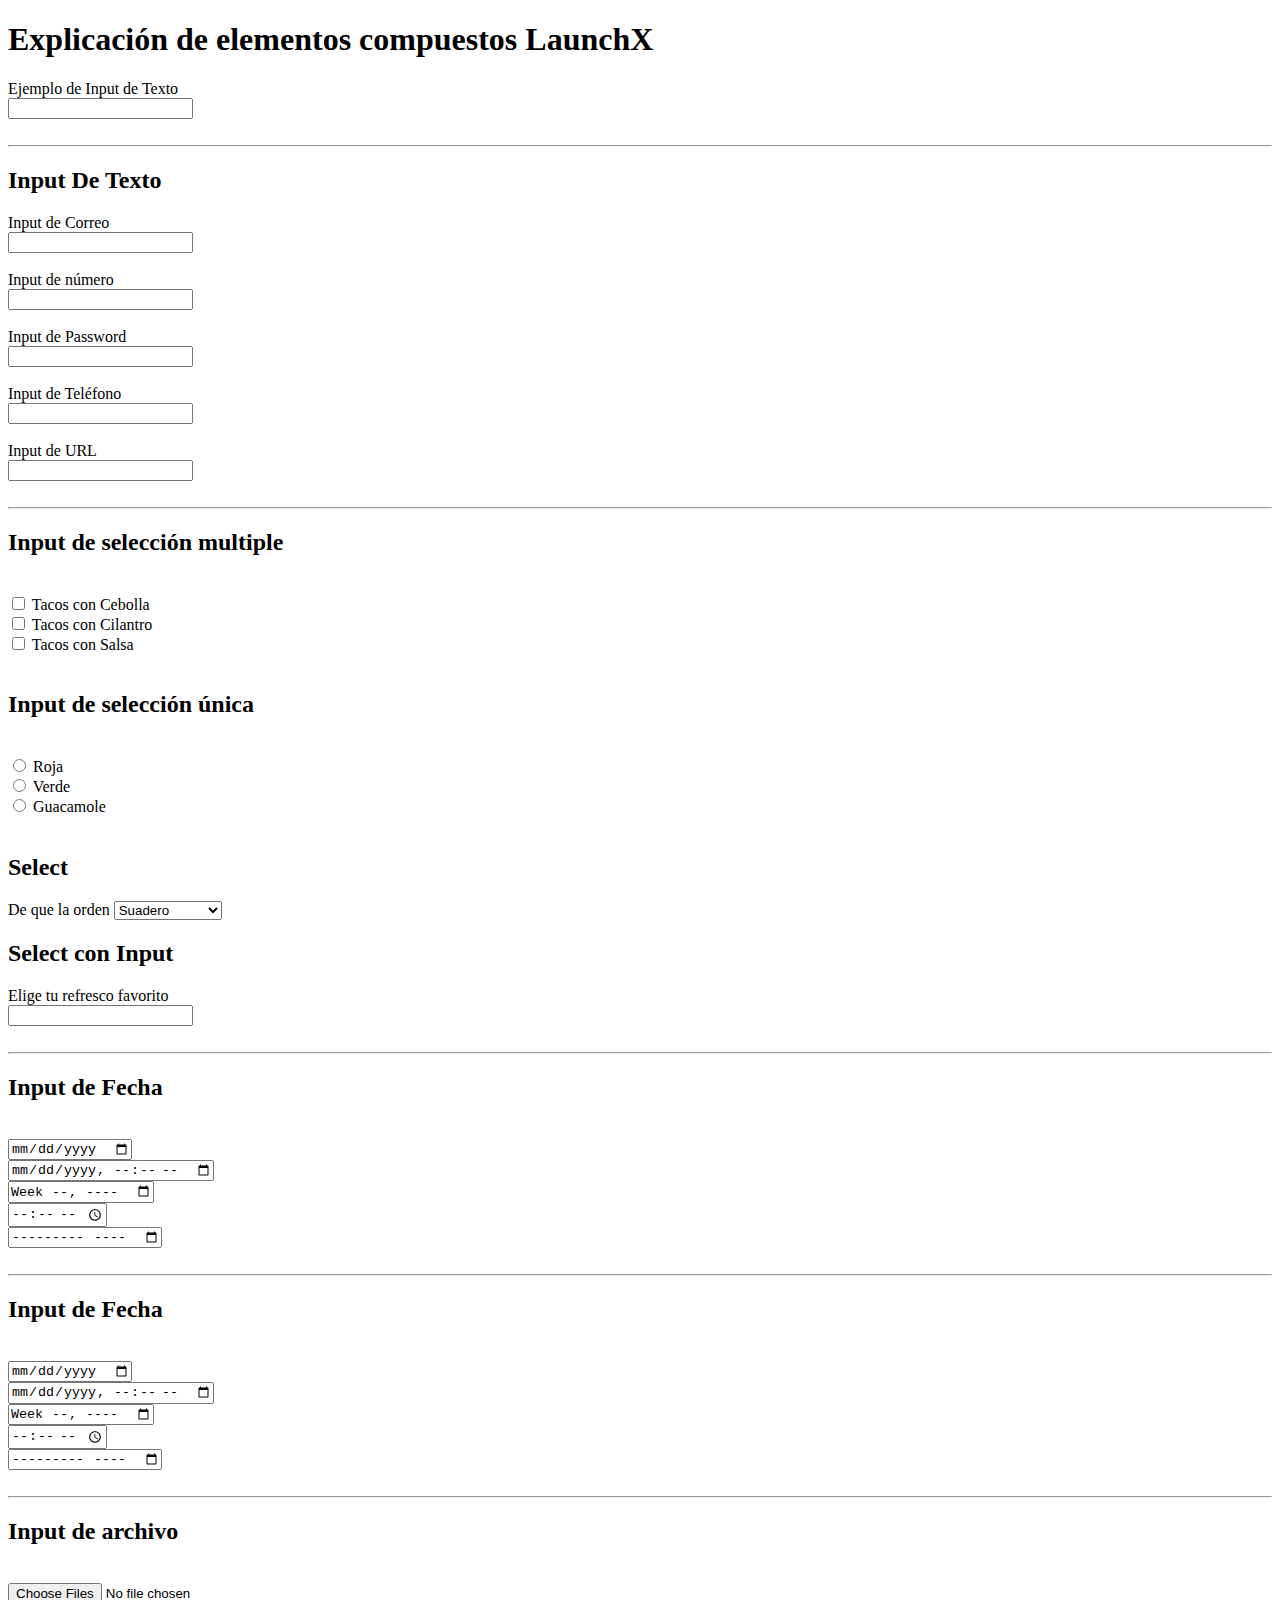
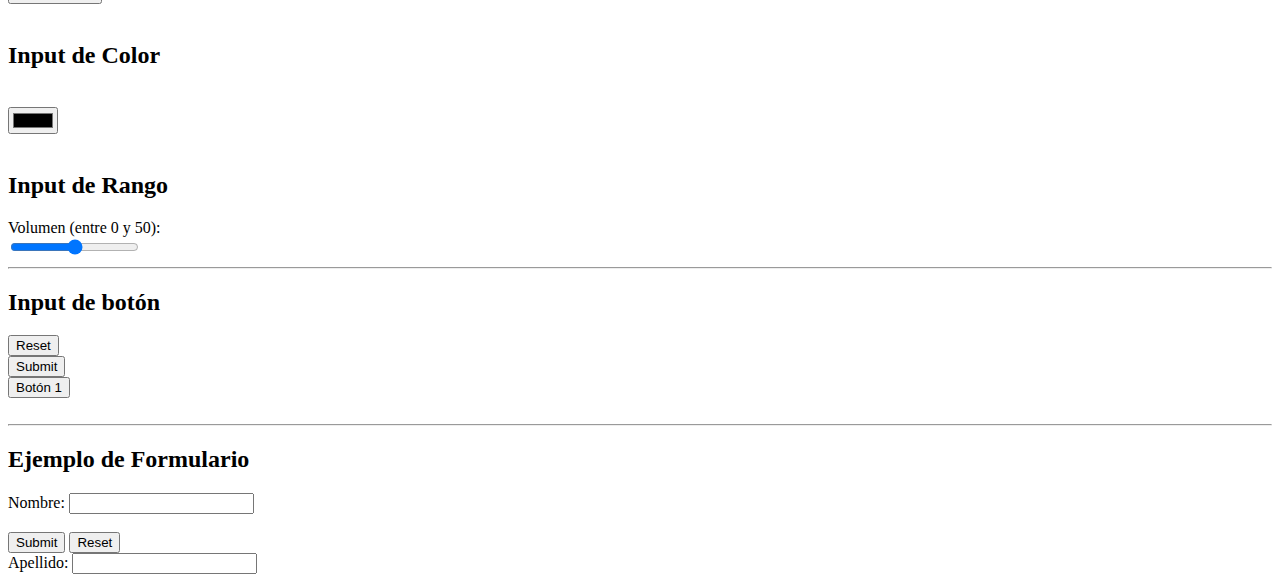
<file: FrontEnd-Mision-main/02 - HTML/programas/2.-elementosCompuestos.html>
<!DOCTYPE html>
<html lang="en">
<head>
    <meta charset="UTF-8">
    <meta http-equiv="X-UA-Compatible" content="IE=edge">
    <meta name="viewport" content="width=device-width, initial-scale=1.0">
    <title>Elementos compuestos</title>
</head>
<body>

    <h1>Explicación de elementos compuestos LaunchX</h1>

    <!-- Labels / Etiquetas -->
    <label for="Input1"> Ejemplo de Input de Texto</label>
    <br>
    <!-- Entradas / Inputs -->
    <input type="text" id="Input1" name="Input1">
    <br><br>

    <hr>
    <!-- Tipos de Inputs -->
    <h2>Input De Texto</h2>
    <label for="correo1">Input de Correo</label><br>
    <input type="email" id="correo1" name="correo1"><br><br>
    
    <label for="numero1">Input de número</label><br>
    <input type="number" id="numero1" name="numero1"><br><br>
    
    <label for="psw1">Input de Password</label><br>
    <input type="password" id="psw1" name="psw1"><br><br>
    
    <label for="tel1">Input de Teléfono</label><br>
    <input type="tel" id="tel1" name="tel1" maxlength="10"><br><br>
    
    <label for="url1">Input de URL</label><br>
    <input type="url" id="url1" name="url1"><br><br>

    <hr>

    <h2>Input de selección multiple</h2><br>
    <input type="checkbox" id="topping1" name="topping1" value="Cebolla">
    <label for="topping1">Tacos con Cebolla</label><br>
    <input type="checkbox" id="topping2" name="topping2" value="Cilantro">
    <label for="topping2">Tacos con Cilantro</label><br>
    <input type="checkbox" id="topping3" name="topping3" value="Salsa">
    <label for="topping3">Tacos con Salsa</label><br><br>
    
    <h2>Input de selección única</h2><br>
    <input type="radio" id="roja" name="salsas" value="Roja">
    <label for="roja">Roja</label><br>
    <input type="radio" id="verde" name="salsas" value="Verde">
    <label for="verde">Verde</label><br>
    <input type="radio" id="guacamole" name="salsas" value="Guacamole">
    <label for="guacamole">Guacamole</label><br><br>

    <h2>Select</h2>
    <label for="tacos">De que la orden</label>
    <select id="tacos" name="tacos">
        <option value="suadero">Suadero</option>
        <option value="pastor">Pastor</option>
        <option value="campechanos">Campechanos</option>
        <option value="tripa">Tripa</option>
    </select>
    
    <h2>Select con Input</h2>
    <label for="refresco">Elige tu refresco favorito</label><br>
    <input list="refresco">
    <datalist id="refresco">
        <option value="Coca-Cola">
        <option value="Manzana">
        <option value="Naranja">
        <option value="Mango">
        <option value="Guayaba">
    </datalist>
    <br><br>

    <hr>
    
    <h2>Input de Fecha</h2><br>
    <input type="date" id="fecha1" name="fecha1"><br>
    <input type="datetime-local" id="fecha2" name="fecha2"><br>
    <input type="week" id="fecha3" name="fecha3"><br>
    <input type="time" id="fecha4" name="fecha4"><br>
    <input type="month" id="fecha5" name="fecha5"><br><br>
    
    <hr>

    <h2>Input de Fecha</h2><br>
    <input type="date" id="fecha1" name="fecha1"><br>
    <input type="datetime-local" id="fecha2" name="fecha2"><br>
    <input type="week" id="fecha3" name="fecha3"><br>
    <input type="time" id="fecha4" name="fecha4"><br>
    <input type="month" id="fecha5" name="fecha5"><br><br>
    
    <hr>
    
    <h2>Input de archivo</h2><br>
    <input type="file" id="archivo1" name="archivo1" multiple><br><br>
    
    <h2>Input de Color</h2><br>
    <input type="color" id="color1" name="color1"><br><br>
    
    <h2>Input de Rango</h2>
    <label for="vol">Volumen (entre 0 y 50):</label><br>
    <input type="range" id="vol" name="vol" min="0" max="50"><br>
    
    <hr>
    
    <h2>Input de botón</h2>
    <input type="reset"><br>
    <input type="submit"><br>
    <input type="button" id="boton1" name="boton1" value="Botón 1" onclick="alert('Bienvenidos explorers');"><br><br>
    
    <hr>
    <!-- Formularios -->
    <h2>Ejemplo de Formulario</h2>
    <form action="/accion.js" id="form1" method="post">
        <label for="nombre">Nombre:</label>
        <input type="text" id="nombre" name="nombre"><br><br>
        <input type="submit" value="Submit">
        <input type="reset">
    </form>
    
    <label for="apellido">Apellido:</label>
    <input type="text" id="apellido" name="apellido" form="form1">
    
</body>
</html>
</file>
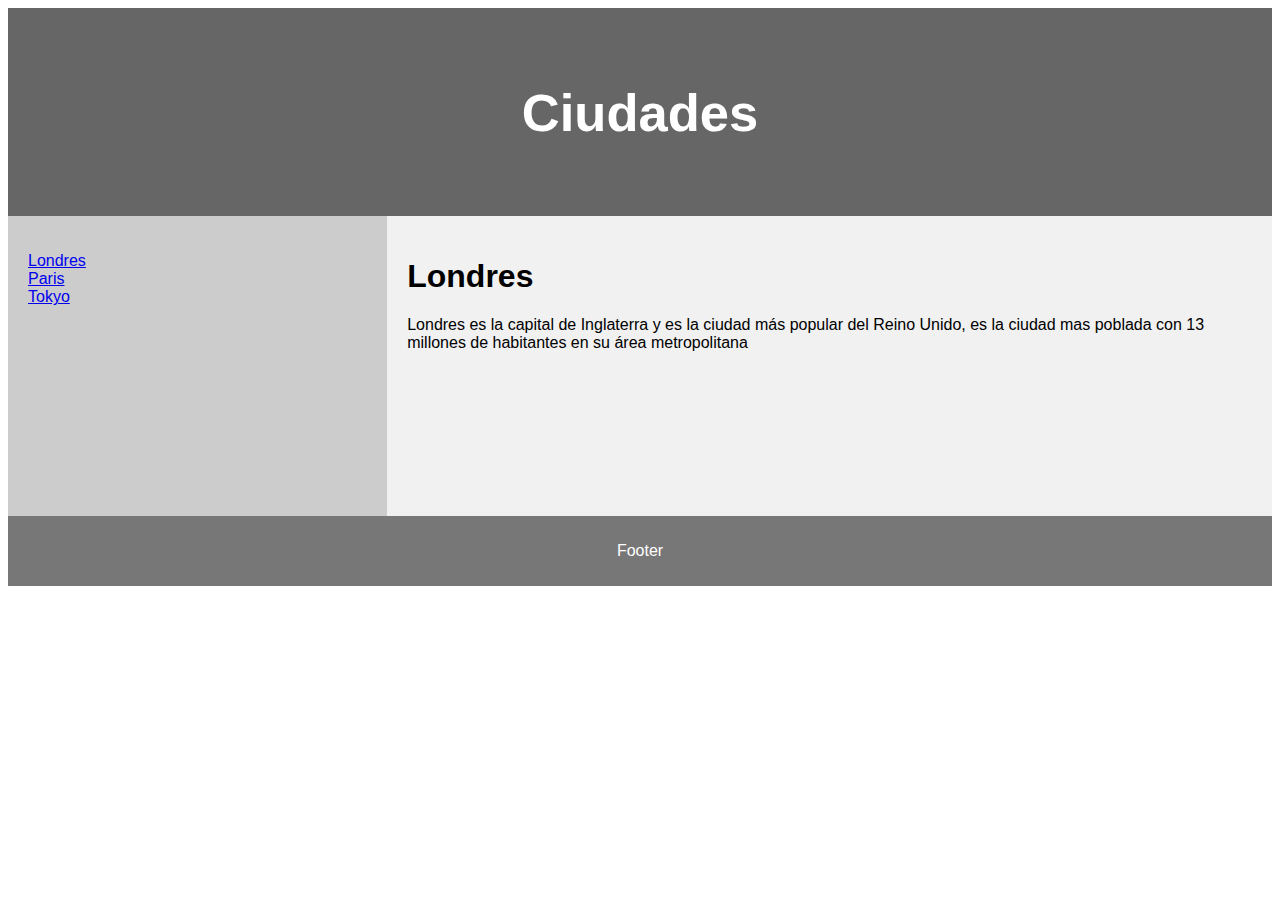
<file: FrontEnd-Mision-main/02 - HTML/programas/3.- layoutYRutas.html>
<!DOCTYPE html>
<html lang="en">
<head>
    <meta charset="UTF-8">
    <meta http-equiv="X-UA-Compatible" content="IE=edge">
    <meta name="viewport" content="width=device-width, initial-scale=1.0">
    <title>Layout y Rutas</title>
    <style>
        * {
            box-sizing: border-box;
        }

        body {
            font-family: Arial, Helvetica, sans-serif;
        }

        /* Estilo de header */
        header {
            background-color: #666;
            padding: 30px;
            text-align: center;
            font-size: 35px;
            color: white;
        }

        /* Crear 2 columnas con la misma posición en la fila */
        nav {
            float: left;
            width: 30%;
            height: 300px;
            /* only for demonstration, should be removed */
            background: #ccc;
            padding: 20px;
        }

        nav ul {
            list-style-type: none;
            padding: 0;
        }

        article {
            float: left;
            padding: 20px;
            width: 70%;
            background-color: #f1f1f1;
            height: 300px;
        }

        /* Clear floats after the columns */
        section::after {
            content: "";
            display: table;
            clear: both;
        }

        /* Estilo de footer */
        footer {
            background-color: #777;
            padding: 10px;
            text-align: center;
            color: white;
        }

        /* Responsive layout */
        @media (max-width: 600px) {

            nav,
            article {
                width: 100%;
                height: auto;
            }
        }
    </style>
</head>

<body>

    <header>
        <h2>Ciudades</h2>
    </header>

    <section>
        <nav>
            <ul>
                <li><a href="#">Londres</a></li>
                <li><a href="#">Paris</a></li>
                <li><a href="#">Tokyo</a></li>
            </ul>
        </nav>

        <article>
            <h1>Londres</h1>
            <p>Londres es la capital de Inglaterra y es la ciudad más popular del Reino Unido, es la ciudad mas poblada con 13 millones de habitantes en su área metropolitana</p>
        </article>
    </section>

    <footer>
        <p>Footer</p>
    </footer>

</body>

</html>
</file>
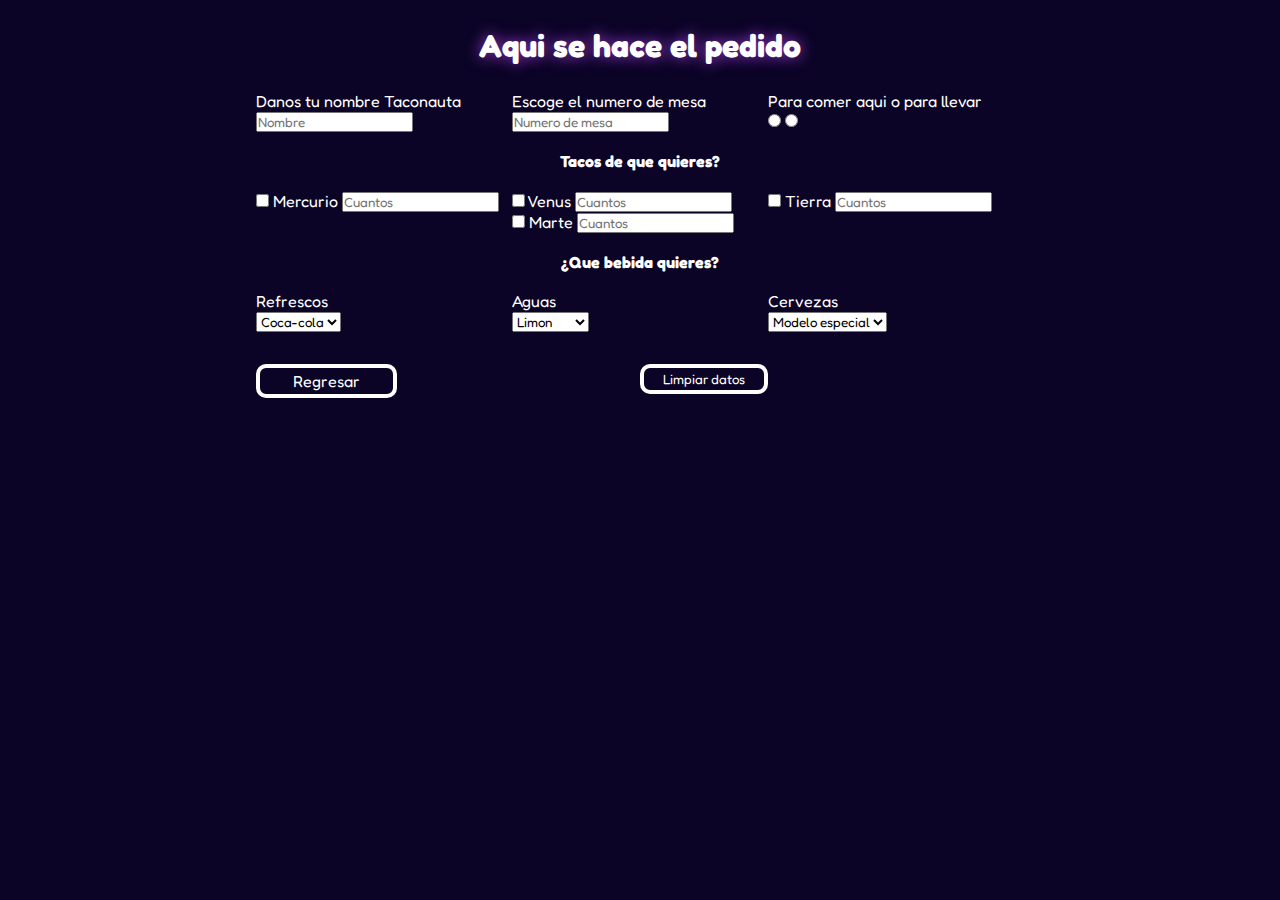
<file: FrontEnd-Mision-main/01 - INTRO/practicas/ProyectoTaco/pedido.html>
<!DOCTYPE html>
<html lang="en">

<head>
    <meta charset="UTF-8">
    <meta http-equiv="X-UA-Compatible" content="IE=edge">
    <meta name="viewport" content="width=device-width, initial-scale=1.0">
    <title>Pedidos</title>
    <link rel="stylesheet   " href="assets/css/pedido.css">
    <link rel="preconnect" href="https://fonts.googleapis.com">
    <link rel="preconnect" href="https://fonts.gstatic.com" crossorigin>
    <link href="https://fonts.googleapis.com/css2?family=Fredoka:wght@300;400;700&display=swap" rel="stylesheet">
</head>

<body>
    
    <div class="container-form">
        <br><br>
        <div class="text1">
            <h1>Aqui se hace el pedido</h1>
        </div>
        <br><br>
        <form action="pedido.js" class="datosTacos">
            <div class="contentInp">
                <label for="nombre">Danos tu nombre Taconauta</label><br>
                <input type="text" id="nombre" name="nombre" placeholder="Nombre">
            </div>
            <div class="contentInp">
                <label for="mesa">Escoge el numero de mesa</label><br>
                <input type="number" name="mesa" id="mesa" placeholder="Numero de mesa">
            </div>
            <div class="contentInp">
                <label for="aquillevar">Para comer aqui o para llevar</label><br>
                <input type="radio" name="aquillevar" id="aqui" value="Aqui">
                <input type="radio" name="aquillevar" id="llevar" value="Llevar">
            </div>
            <div class="contentText">
                <p><h4>Tacos de que quieres?</h4></p>
            </div>
            <div class="contentInp">
                <input type="checkbox" name="mercurio" id="mercurio" value="mercurio">
                <label for="mercurio">Mercurio</label>
                <input type="number" id="numMercurio" placeholder="Cuantos">
            </div>
            <div class="contentInp">
                <input type="checkbox" name="venus" id="venus" value="mercurio">
                <label for="venus">Venus</label>
                <input type="number" id="numvenus" placeholder="Cuantos">
            </div>
            <div class="contentInp">
                <input type="checkbox" name="tierra" id="tierra" value="mercurio">
                <label for="tierra">Tierra</label>
                <input type="number" id="numtierra" placeholder="Cuantos">
            </div>
            <div class="contentInp">
                <input type="checkbox" name="marte" id="marte" value="mercurio">
                <label for="mercumarterio">Marte</label>
                <input type="number" id="nummarte" placeholder="Cuantos">
            </div>
            <div class="contentText">
                <p><h4>¿Que bebida quieres?</h4></p>
            </div>
            <div class="contentInp">
                <label for="">Refrescos</label>
                <br>
                <select name="refrescos" id="refrescos">
                    <option>Coca-cola</option>
                    <option>Fanta</option>
                    <option>Manzana</option>
                    <option>Sprit</option>
                    <option>Sangria</option>
                </select>
            </div>
            <div class="contentInp">
                <label for="">Aguas</label>
                <br>
                <select name="aguas" id="aguas">
                    <option>Limon</option>
                    <option>Horchata</option>
                    <option>Jamaica</option>
                </select>
            </div>
            <div class="contentInp">
                <label for="">Cervezas</label>
                <br>
                <select name="aguas" id="aguas">
                    <option>Modelo especial</option>
                    <option>Victoria</option>
                    <option>Haineken</option>
                </select>
            </div>
            <div class="contentBtn">
                <a href="./TacoIndex.html" class="button3">
                    Regresar
                </a>
            </div>
            <div class="contentBtn">
                <button type="reset" class="button3">Limpiar datos</button>
            </div>
        </form>
    </div>
</body>

</html>
</file>
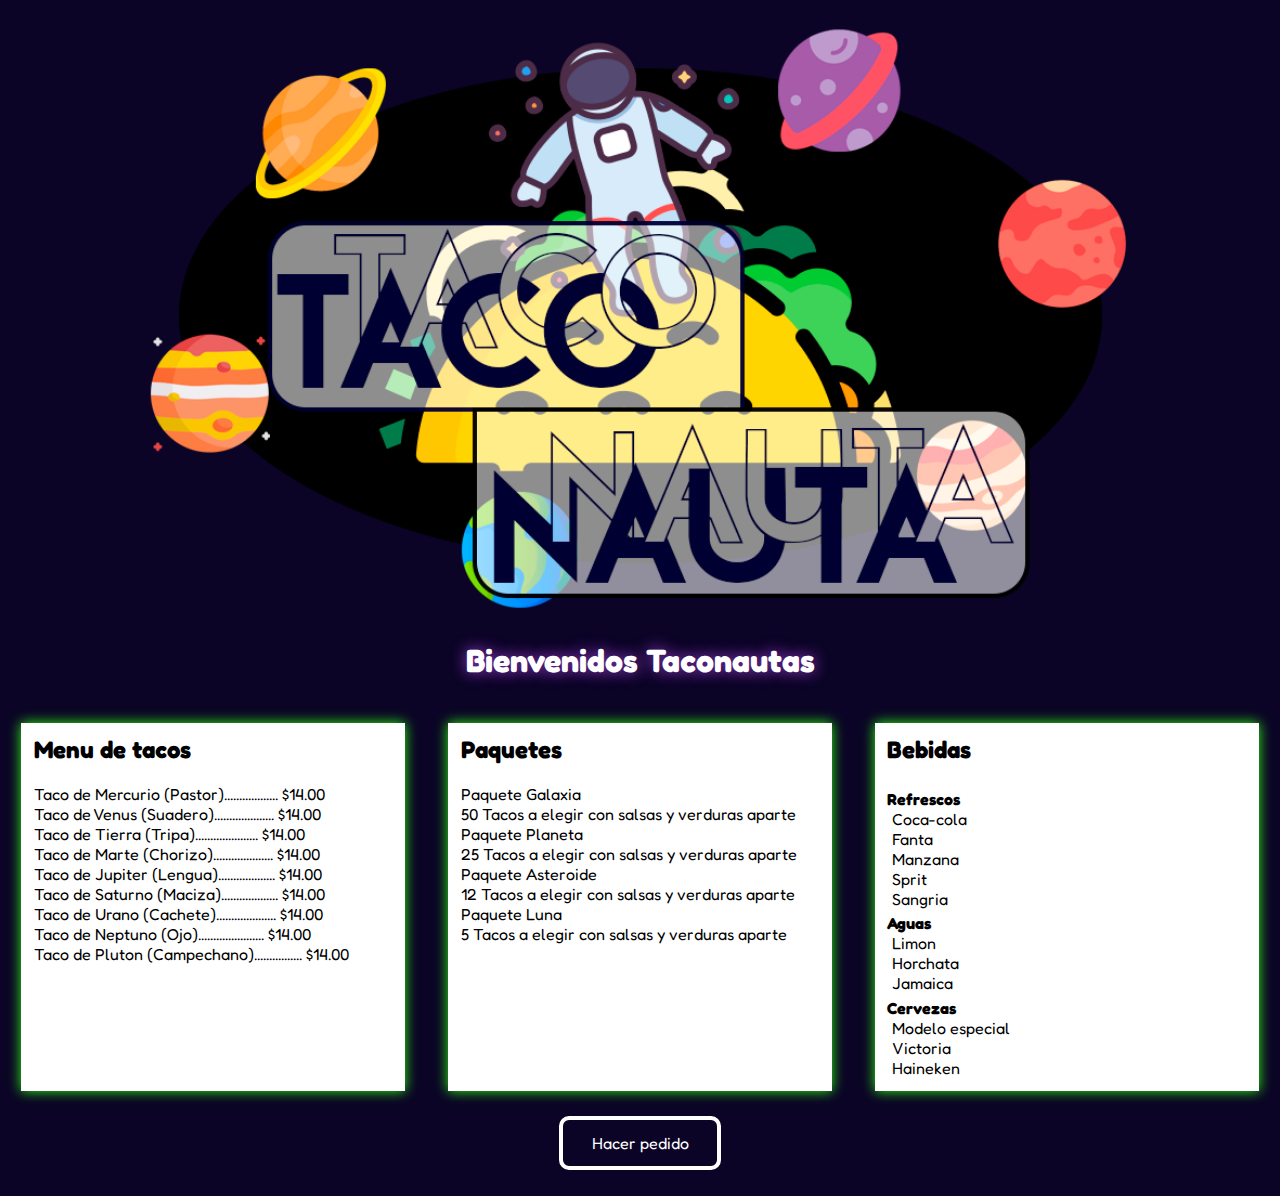
<file: FrontEnd-Mision-main/01 - INTRO/practicas/ProyectoTaco/TacoIndex.html>
<!DOCTYPE html>
<html lang="en">
<head>
    <meta charset="UTF-8">
    <meta http-equiv="X-UA-Compatible" content="IE=edge">
    <meta name="viewport" content="width=device-width, initial-scale=1.0">
    <title>Taconauta</title>
    <link rel="stylesheet   " href="assets/css/index.css">
    <link rel="preconnect" href="https://fonts.googleapis.com">
    <link rel="preconnect" href="https://fonts.gstatic.com" crossorigin>
    <link href="https://fonts.googleapis.com/css2?family=Fredoka:wght@300;400;700&display=swap" rel="stylesheet">
    </head>

<body>
    <div class="containerimgtaco">
        <img src="assets/img/taconauta.png" alt="logotaco" class="taconauta">
    </div>
    
    <div class="text1">
        <h1>Bienvenidos Taconautas</h1>
    </div>
    <br>

    <div class="container-box">
        <div class="caja box1">
            <h2>Menu de tacos</h2>
            <br>
            <p>Taco de Mercurio (Pastor).................. $14.00</p>
            <p>Taco de Venus (Suadero).................... $14.00</p>
            <p>Taco de Tierra (Tripa)..................... $14.00</p>
            <p>Taco de Marte (Chorizo).................... $14.00</p>
            <p>Taco de Jupiter (Lengua)................... $14.00</p>
            <p>Taco de Saturno (Maciza)................... $14.00</p>
            <p>Taco de Urano (Cachete).................... $14.00</p>
            <p>Taco de Neptuno (Ojo)...................... $14.00</p>
            <p>Taco de Pluton (Campechano)................ $14.00</p>
        </div>
        <div class="caja box2">
            <h2>Paquetes</h2>
            <br>
            <dl>
                <dt>Paquete Galaxia</dt>
                <dt>50 Tacos a elegir con salsas y verduras aparte</dt>
                <dt>Paquete Planeta</dt>
                <dt>25 Tacos a elegir con salsas y verduras aparte</dt>
                <dt>Paquete Asteroide</dt>
                <dt>12 Tacos a elegir con salsas y verduras aparte</dt>
                <dt>Paquete Luna</dt>
                <dt>5 Tacos a elegir con salsas y verduras aparte</dt>
            </dl>
        </div>
        <div class="caja box3">
            <h2>Bebidas</h2>
            <br>
            <ul>
                <li><h4>Refrescos</h4>
                    <ul>Coca-cola</ul>
                    <ul>Fanta</ul>
                    <ul>Manzana</ul>
                    <ul>Sprit</ul>
                    <ul>Sangria</ul>
                </li>
                <li><h4>Aguas</h4>
                    <ul>Limon</ul>
                    <ul>Horchata</ul>
                    <ul>Jamaica</ul>
                </li>
                <li><h4>Cervezas</h4>
                    <ul>Modelo especial</ul>
                    <ul>Victoria</ul>
                    <ul>Haineken</ul>
                </li>
            </ul>
        </div>

        <a href="./pedido.html" class="button3">
            Hacer pedido
        </a>
    </div>
    
    
    
</body>
</html>
</file>
<file: FrontEnd-Mision-main/01 - INTRO/practicas/ProyectoTaco/assets/css/pedido.css>
*{
    padding: 0px;
    margin: 0px;
    font-family: 'Fredoka', sans-serif;
}

body{
    background-color: #0B0426;
}

.text1{
    width: 100%;
    text-align: center;
    color: white;
    text-shadow: 0px 0px 15px #9F3FD5;
    /* text-shadow: 0px 0px 15px #00D517; */
    /* text-shadow: 0px 0px 23px #81D543; */
}

.container-form{
    display: flex;
    flex-direction: row;
    flex-wrap: wrap;
    justify-content: space-around;
    width: 90vw - 2vw;
    margin: 2vw;
}

.datosTacos{
    margin-top: 2vw;
    width: 60vw;
    color: white;
    display: flex;
    flex-direction: row;
    flex-wrap: wrap;
    justify-content: space-around;
    align-items: flex-start ;
}

.contentInp{
    width: 20vw;
    
}

.contentText{
    text-align: center;
    align-items: center;
    align-content: center;
    width: 60vw;
    margin-top: 1.5vw;
    margin-bottom: 1.5vw;
}

.contentBtn{
    width: 30vw;
    margin-top: 2.5vw;
    margin-bottom: 2.5vw;
}

a {
    width: 10vw;
      background: none;
      border: 4px solid #fff;
      border-radius: 10px;
      color: #fff;
      display: block;
      padding: 0.2vw;
      position: relative;
      text-decoration: none;
      text-align: center;
}
a::before,
a::after {
  width: 5vw;
  background: #fff;
  content: '';
  position: absolute;
  z-index: -1;
}
a:hover {
  color: #0B0426;
  size: 1.5em;
}

.button3::after {
  height: 0;
  left: 50%;
  top: 50%;
  width: 0;
}
.button3:hover:after {
  height: 100%;
  left: 0;
  top: 0;
  width: 100%;
}


button {
    width: 10vw;
      background: none;
      border: 4px solid #fff;
      border-radius: 10px;
      color: #fff;
      display: block;
      padding: 0.2vw;
      position: relative;
      text-decoration: none;
      text-align: center;
}
button::before,
button::after {
  width: 5vw;
  background: #fff;
  content: '';
  position: absolute;
  z-index: -1;
}
button:hover {
  color: #0B0426;
  size: 1.5em;
}
</file>
<file: FrontEnd-Mision-main/01 - INTRO/practicas/ProyectoTaco/assets/css/index.css>
*{
    padding: 0px;
    margin: 0px;
    font-family: 'Fredoka', sans-serif;
}

body{
    background-color: #0B0426;
}

.containerimgtaco{
    width: 100%;
}

.taconauta{
    width: 80%;
    margin-left: 10%;
}

.text1{
    width: 100%;
    text-align: center;
    color: white;
    text-shadow: 0px 0px 15px #9F3FD5;
    /* text-shadow: 0px 0px 15px #00D517; */
    /* text-shadow: 0px 0px 23px #81D543; */
}

.container-box{
    display: flex;
    flex-direction: row;
    flex-wrap: wrap;
    justify-content: space-around;
}

.caja{
    width: 28vw;
    background-color: white;
    padding: 1%;
    box-shadow: 0px 0px 12px 0px rgba(46,250,14,1);
    -webkit-box-shadow: 0px 0px 12px 0px rgba(46,250,14,1);
    -moz-box-shadow: 0px 0px 12px 0px rgba(46,250,14,1);
    margin-top: 2.5vh;
}


.box3 li{
    list-style: none;
}

.box3 ul li{
    margin-top: 0.5vh;
}

.box3 ul li ul{
    padding-left: 0.5vh;
}

a,
      a::after {
        -webkit-transition: all 0.3s;
        -moz-transition: all 0.3s;
        -o-transition: all 0.3s;
        transition: all 0.3s;
      }

      a {
          margin-top: 2vw;
          margin-bottom: 2vw;
          width: 10vw;
            background: none;
            border: 4px solid #fff;
            border-radius: 10px;
            color: #fff;
            display: block;
            padding: 1vw;
            position: relative;
            text-decoration: none;
            text-align: center;
      }
      a::before,
      a::after {
        width: 5vw;
        background: #fff;
        content: '';
        position: absolute;
        z-index: -1;
      }
      a:hover {
        color: #0B0426;
        size: 1.5em;
      }

      .button3::after {
        height: 0;
        left: 50%;
        top: 50%;
        width: 0;
      }
      .button3:hover:after {
        height: 100%;
        left: 0;
        top: 0;
        width: 100%;
      }
</file>
